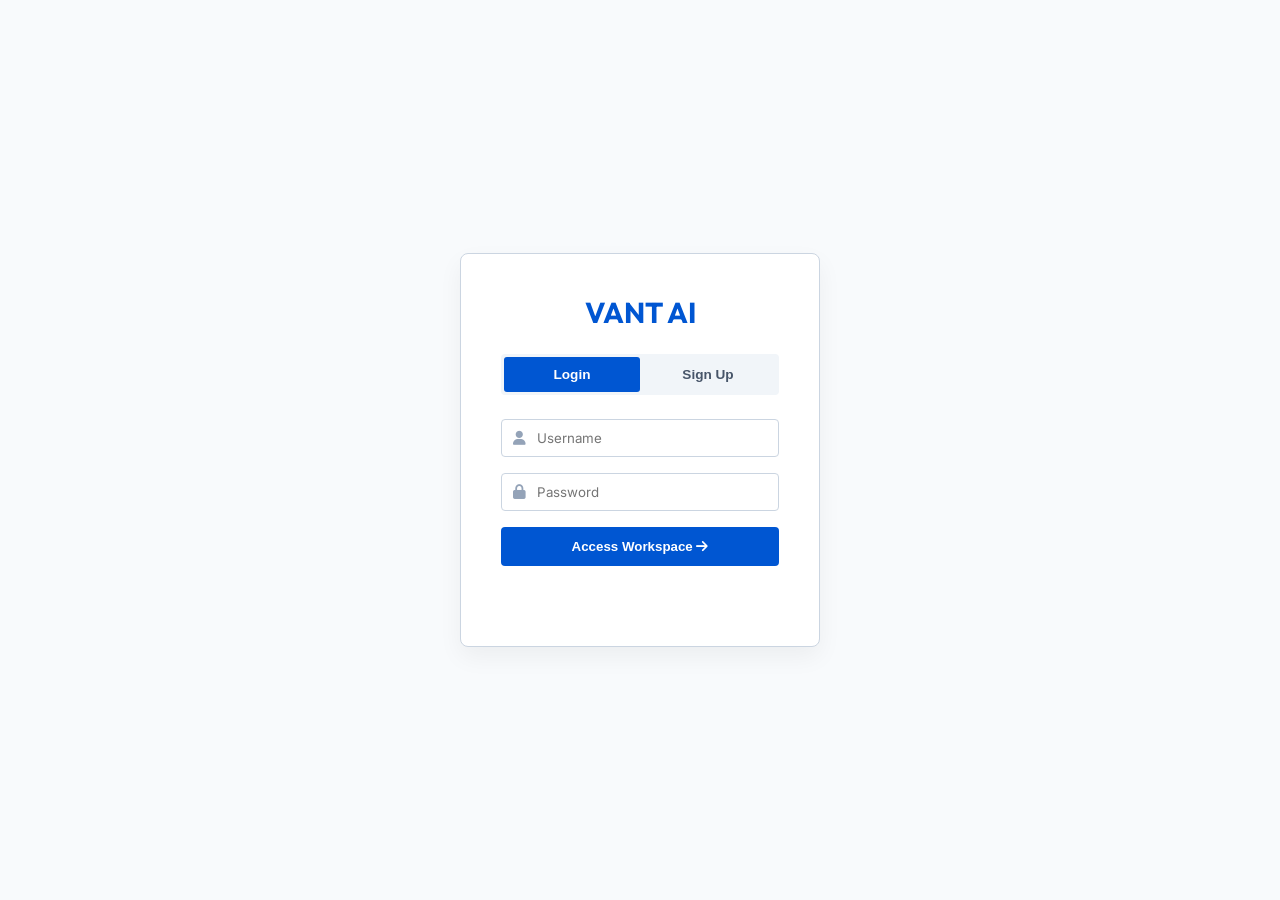
<file: static/login.html>
<!DOCTYPE html>
<html lang="en">
<head>
    <meta charset="UTF-8">
    <meta name="viewport" content="width=device-width, initial-scale=1.0">
    <title>VANT AI | Login</title>
    <link rel="stylesheet" href="/static/login.css">
    <link rel="stylesheet" href="https://cdnjs.cloudflare.com/ajax/libs/font-awesome/6.0.0/css/all.min.css">
    <link rel="preconnect" href="https://fonts.googleapis.com">
    <link rel="preconnect" href="https://fonts.gstatic.com" crossorigin>
    <link href="https://fonts.googleapis.com/css2?family=Inter:wght@300;400;500;600&family=Outfit:wght@400;600;700&display=swap" rel="stylesheet">
</head>
<body>
    <div class="background-blobs">
        <div class="blob blob-1"></div>
        <div class="blob blob-2"></div>
        <div class="blob blob-3"></div>
    </div>

    <div class="login-container">
        <div class="glass-card">
            <div class="logo">
                <h1>VANT AI</h1>
            </div>
            
            <div class="auth-toggle">
                <button id="toggleLogin" class="active">Login</button>
                <button id="toggleSignup">Sign Up</button>
                <div class="toggle-slider"></div>
            </div>

            <!-- Login Form -->
            <form id="loginForm" class="auth-form active">
                <div class="input-group">
                    <i class="fas fa-user"></i>
                    <input type="text" id="loginUsername" placeholder="Username" required>
                </div>
                <div class="input-group">
                    <i class="fas fa-lock"></i>
                    <input type="password" id="loginPassword" placeholder="Password" required>
                </div>
                <button type="submit" class="submit-btn">
                    <span>Access Workspace</span>
                    <i class="fas fa-arrow-right"></i>
                </button>
            </form>

            <!-- Signup Form -->
            <form id="signupForm" class="auth-form">
                <div class="input-group">
                    <i class="fas fa-user"></i>
                    <input type="text" id="signupUsername" placeholder="Username" required>
                </div>
                <div class="input-group">
                    <i class="fas fa-envelope"></i>
                    <input type="email" id="signupEmail" placeholder="Email Address" required>
                </div>
                <div class="input-group">
                    <i class="fas fa-lock"></i>
                    <input type="password" id="signupPassword" placeholder="Password" required>
                </div>
                <button type="submit" class="submit-btn signup">
                    <span>Create Account</span>
                    <i class="fas fa-user-plus"></i>
                </button>
            </form>

            <div id="messageBox" class="message-box"></div>
        </div>
    </div>

    <script src="/static/login.js"></script>
</body>
</html>
</file>
<file: static/login.css>
:root {
    --primary-bg: #f8fafc;
    --accent-primary: #0056d2;
    --accent-secondary: #003ca3;
    --text-primary: #1e293b;
    --text-secondary: #475569;
    --border-color: #cbd5e1;
}

* { margin: 0; padding: 0; box-sizing: border-box; }

body {
    font-family: 'Inter', sans-serif;
    background: var(--primary-bg);
    color: var(--text-primary);
    height: 100vh;
    display: flex;
    align-items: center;
    justify-content: center;
}

.login-container { width: 100%; max-width: 400px; padding: 20px; }

.glass-card {
    background: #ffffff;
    border: 1px solid var(--border-color);
    border-radius: 8px;
    padding: 2.5rem;
    box-shadow: 0 10px 25px rgba(0,0,0,0.05);
    display: flex;
    flex-direction: column;
    gap: 1.5rem;
}

.logo h1 {
    font-family: 'Outfit', sans-serif;
    text-align: center;
    font-size: 1.8rem;
    font-weight: 700;
    color: var(--accent-primary);
}

.auth-toggle {
    display: flex;
    background: #f1f5f9;
    border-radius: 4px;
    padding: 3px;
    position: relative;
}

.auth-toggle button {
    flex: 1;
    background: none;
    border: none;
    color: var(--text-secondary);
    padding: 10px;
    font-weight: 600;
    font-size: 0.85rem;
    cursor: pointer;
    z-index: 2;
    transition: color 0.3s;
}

.auth-toggle button.active { color: white; }

.toggle-slider {
    position: absolute;
    height: calc(100% - 6px);
    width: calc(50% - 3px);
    background: var(--accent-primary);
    border-radius: 3px;
    transition: transform 0.3s ease;
}

.login-active .toggle-slider { transform: translateX(0); }
.signup-active .toggle-slider { transform: translateX(100%); }

.auth-form { display: none; flex-direction: column; gap: 1rem; }
.auth-form.active { display: flex; }

.input-group {
    position: relative;
    display: flex;
    align-items: center;
}

.input-group i {
    position: absolute;
    left: 12px;
    color: var(--text-muted, #94a3b8);
    font-size: 0.9rem;
}

.input-group input {
    width: 100%;
    border: 1px solid var(--border-color);
    border-radius: 4px;
    padding: 10px 10px 10px 35px;
    font-family: inherit;
    outline: none;
}

.input-group input:focus { border-color: var(--accent-primary); box-shadow: 0 0 0 2px rgba(0, 86, 210, 0.1); }

.submit-btn {
    background: var(--accent-primary);
    color: white;
    border: none;
    padding: 12px;
    border-radius: 4px;
    font-weight: 700;
    cursor: pointer;
    transition: all 0.2s;
}

.submit-btn:hover { background: var(--accent-secondary); transform: translateY(-1px); }

.message-box { text-align: center; font-size: 0.8rem; min-height: 1rem; }
.message-box.error { color: #dc2626; }
.message-box.success { color: #16a34a; }
</file>
